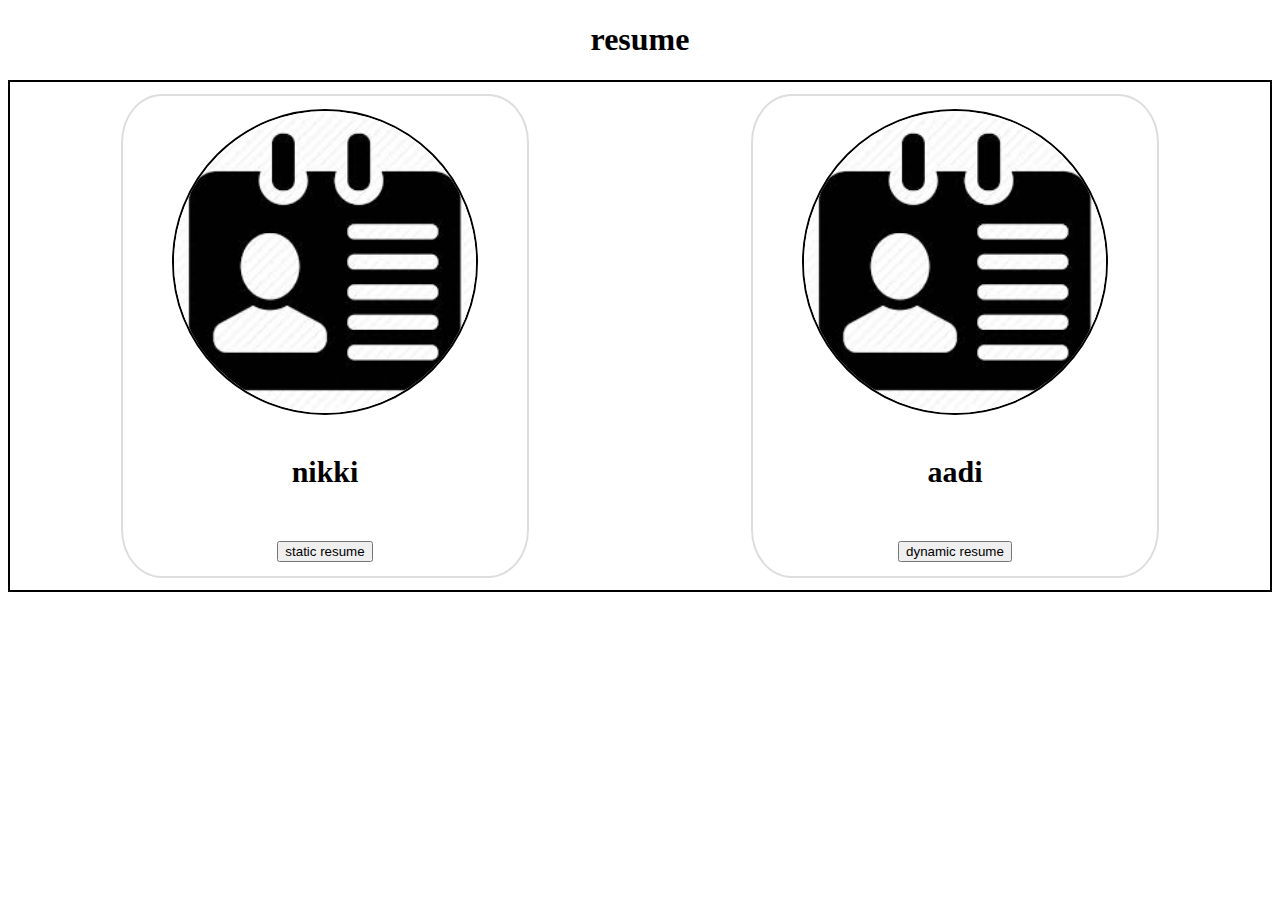
<file: index.html>
<!DOCTYPE html>
<html lang="en" dir="ltr">
  <head>
    <meta charset="utf-8">
    <title></title>
    <meta name="viewport" content="width=device-width,initial-scale=1.0">
    <link rel="stylesheet" href="index.css">
  </head>
  <body>
    <h1 style="text-align:center">resume</h1>
<div class="main">
  <div class="left">
    <img src="profile.png" alt="display picture">
    <h4>nikki</h4>
    <button onclick="window.location='static.html'">static resume</button>
  </div>
  <div class="right">
    <img src="profile.png" alt="display picture">
    <h4>aadi</h4>
    <button  onclick="window.location='dynamic.html'">dynamic resume</button>
  </div>
</div>
  </body>
</html>
</file>
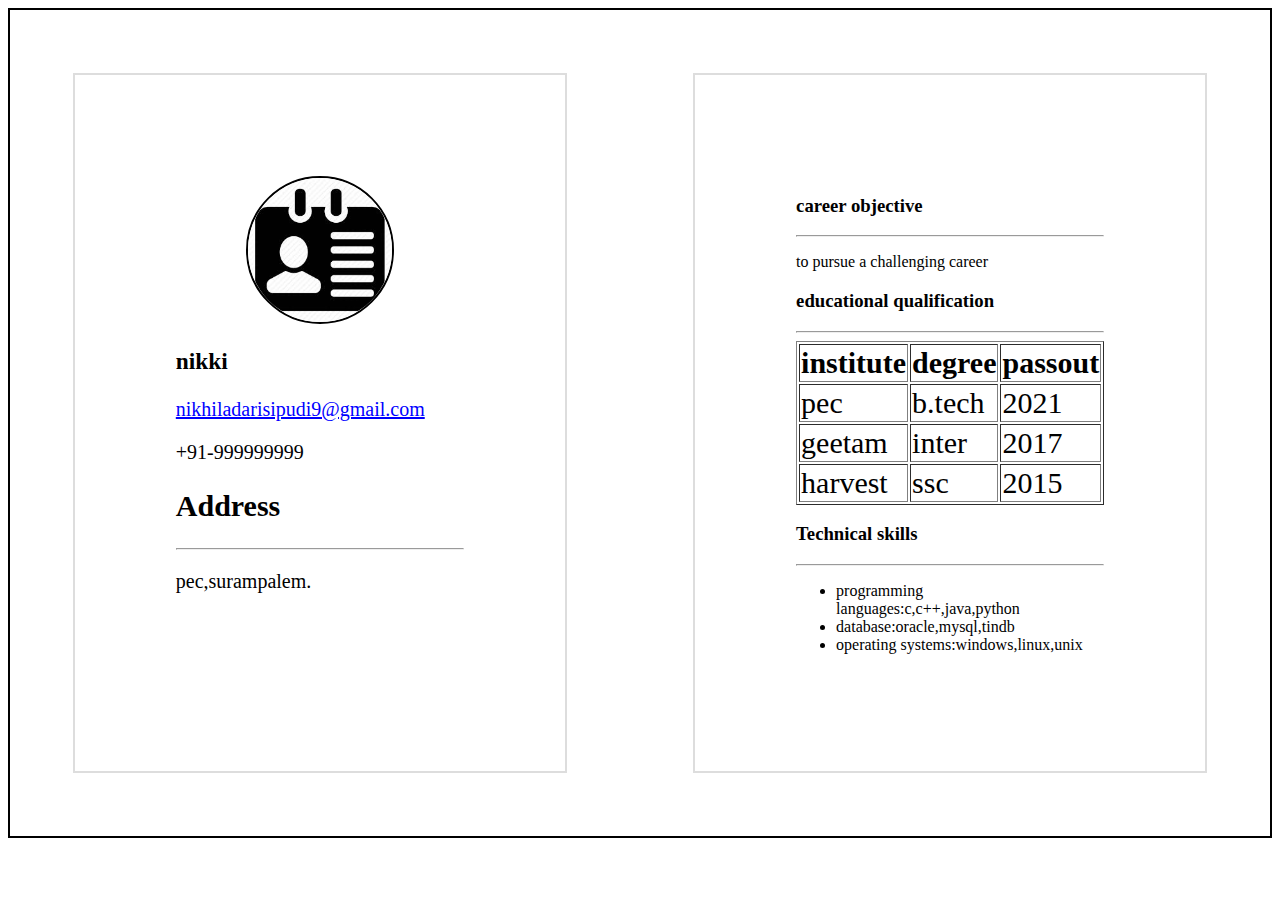
<file: dynamic.html>
<!DOCTYPE html>
<html lang="en" dir="ltr">
  <head>
    <meta charset="utf-8">
    <title>dynamic resume</title>
    <meta name = "viewport" content="width=device-width,initial-scale=1.0">
    <link rel="stylesheet" href="dynamic.css">
  </head>
  <body>
    <div class="parent">
      <div class="leftchild">

      </div>
      <div class="rightchild">

      </div>

    </div>
    <script type="text/javascript" src="main.js">

    </script>
  </body>
</html>
</file>
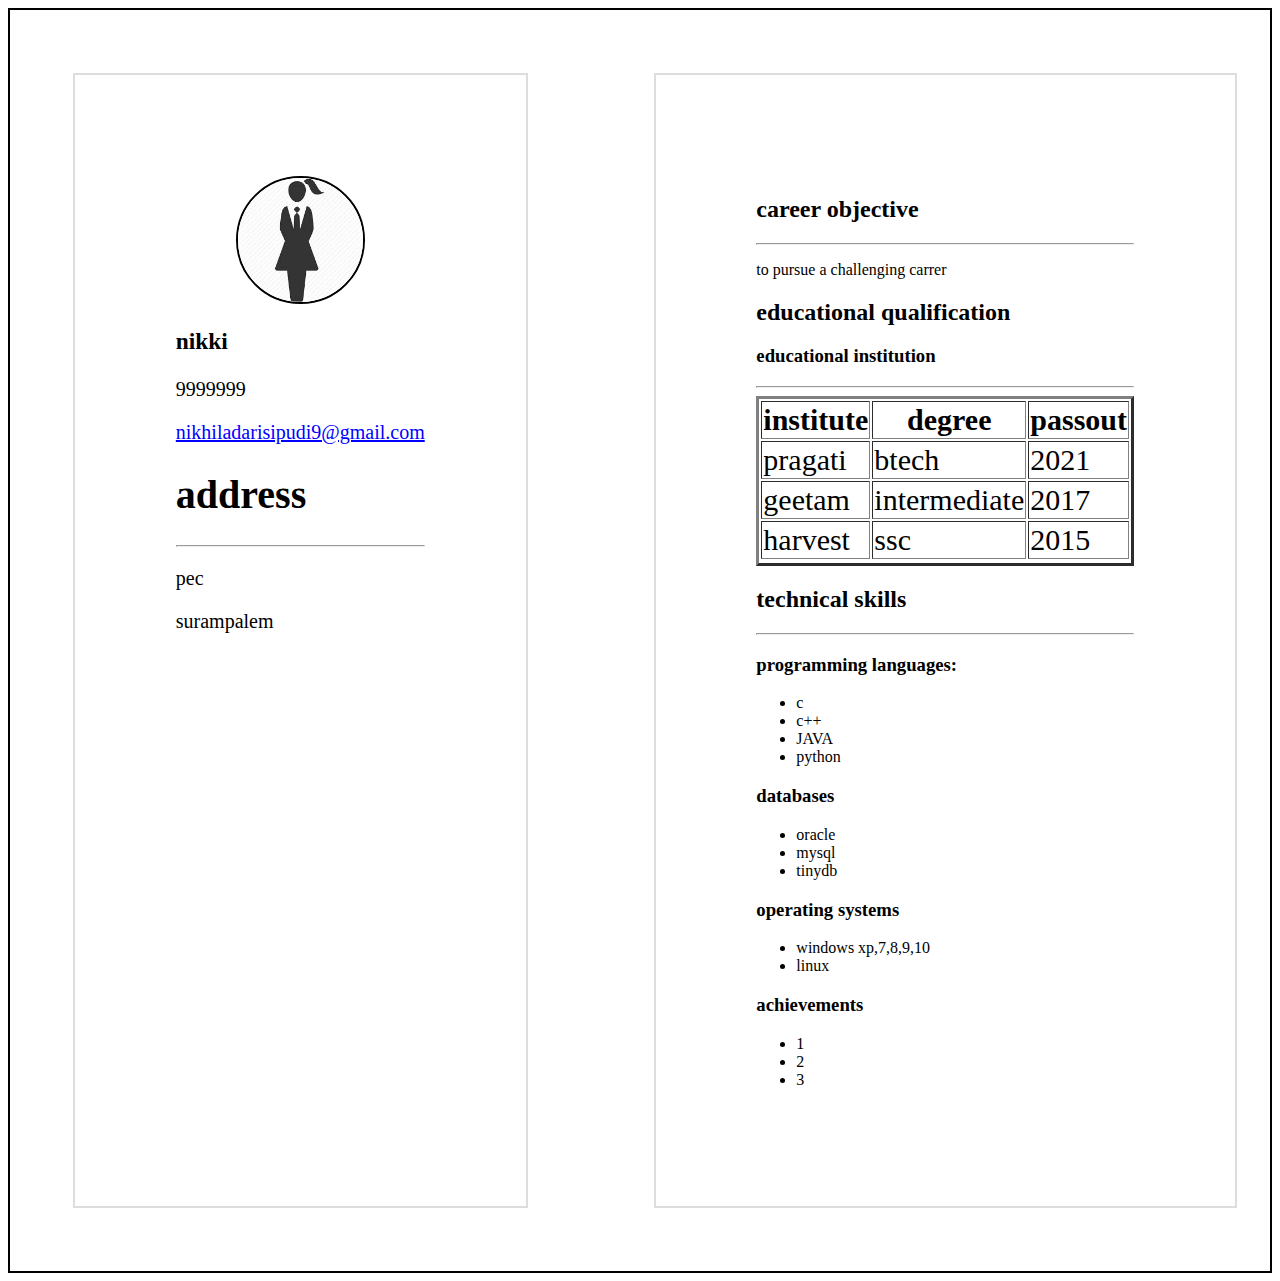
<file: static.html>
<!DOCTYPE html>
<html lang="en" dir="ltr">
  <head>
    <meta charset="utf-8">
    <title>resume</title>
 <link rel="stylesheet" href="static.css">
 <meta name="viewport" content="width=device-width, intial-scale=1.0">
  </head>
  <body>
    <div class="parent">
      <div class="leftchild">
        <img src="profile1.png"alt="display picture">
        <h3>nikki</h3>
        <p>9999999</p>
        <a href="mailto:nikhiladarisipudi9@gmail.com">nikhiladarisipudi9@gmail.com</a>
        <h1>address</h1>
        <hr>
        <p>pec</p>
        <p>surampalem</p>
      </div>
      <div class="rightchild">
        <h2>career objective</h2>
        <hr>
        <p>to pursue a challenging carrer</p>
        <h2>educational qualification</h2>
        <h3>educational institution</h3>
        <hr>
        <div class="table1">
        <table border="3">
          <tr>
            <th>institute</th>
            <th>degree</th>
            <th>passout</th>
            </tr>

            <tr>
              <td>pragati</td>
              <td>btech</td>
              <td>2021</td>
              </tr>
              <tr>
                <td>geetam</td>
                <td>intermediate</td>
                <td>2017</td>
                </tr>
                <tr>
                  <td>harvest</td>
                  <td>ssc</td>
                  <td>2015</td>
                  <tr>
              </table>
            </div>
              <h2>technical skills</h2>
              <hr>
              <h3>programming languages:</h3>
              <ul>
                <li>c</li>
                <li>c++</li>
                <li>JAVA</li>
                <li>python</li>
                </ul>
                <h3>databases</h3>
                <ul>
                  <li>oracle</li>
                  <li>mysql</li>
                  <li>tinydb</li>
                  </ul>
                  <h3>operating systems</h3>
                  <ul>
                    <li>windows xp,7,8,9,10</li>
                    <li>linux</li>
                    </ul>
                    <h3>achievements</h3>
                  <ul>
                    <li>1</li>
                    <li>2</li>
                    <li>3</li>
                  </ul>



        </div>
    </div>
    </body>
</html>
</file>
<file: index.css>
.main{
  border:2px solid black;
  display:flex;
  flex-direction: row;
  justify-content:space-around;
}
.left{
  border:2px solid #ddd;
  padding:1%;
  margin:1%;
  width:30%;
  height:40%;
  text-align: center;
  font-size: 30px;
  border-radius: 10%;
}
.left img{
  width:80%;
  display:block;
  margin-left: auto;
  margin-right: auto;
  border-radius: 50%;
  border:2px solid black;
}
button{
  height:30%;

}
.right{
  border:2px solid #ddd;
  padding:1%;
  margin:1%;
  width:30%;
  height:40%;
  text-align: center;
  font-size: 30px;
  border-radius: 10%;
}
.right img{
  width:80%;
  display:block;
  margin-left: auto;
  margin-right: auto;
  border-radius: 50%;
  border:2px solid black;
}
</file>
<file: dynamic.css>
.parent{
  border:2px solid black;
  display: flex;
  flex-direction: row;
}
table {
  width: 90%;
  font-size: 30px;
}
.leftchild{
border:2px solid #ddd;
  margin: 5%;
  padding: 8%;
  width: 50%;
  font-size: 20px;
}
a{
  color: blue;
}
h1,p{
  color: black;
}
.leftchild img{
  width: 50%;
  display: block;
  margin-left: auto;
  margin-right: auto;
  border-radius: 50%;
  border:2px solid black;
}
.rightchild{
  border:2px solid #ddd;
  width: 50%;
  padding:8%;
  margin: 5%;
}
@media only screen and (min-width: 320px) and (max-width: 480px){
  .parent{
    border:2px solid black;
    display: flex;
    flex-direction: column;
  }
  table {
    width: 90%;
    font-size: 30px;
  }
  .table1{
    overflow-x: auto;
  }
  a{
    word-wrap: break-word;
  }
  .leftchild{
  border:10px solid #ddd;
    margin: 1%;
    padding: 2%;
    width: 90%;
    font-size: 20px;
    background-color:#C1E8EC;
  }
  a{
    color: blue;
  }
  h1,p{
    color: black;
  }
  .leftchild img{
    width: 50%;
    display: block;
    margin-left: auto;
    margin-right: auto;
    border-radius: 50%;
    border:10px solid black;
  }
  .rightchild{
    border:10px solid #ddd;
    width: 90%;
    padding:2%;
    margin: 1%;
    background-color:#A7DFE5;
    font-size:20px;
  }
}
</file>
<file: static.css>
.parent{
  border:2px solid black;
  display: flex;
  flex-direction: row;
}
table {
  width: 90%;
  font-size: 30px;
}
.leftchild{
border:2px solid #ddd;
  margin: 5%;
  padding: 8%;
  width: 50%;
  font-size: 20px;
}
a{
  color: blue;
}
h1,p{
  color: black;
}
.leftchild img{
  width: 50%;
  display: block;
  margin-left: auto;
  margin-right: auto;
  border-radius: 50%;
  border:2px solid black;
}
.rightchild{
  border:2px solid #ddd;
  width: 50%;
  padding:8%;
  margin: 5%;
}
@media only screen and (min-width: 320px) and (max-width: 480px){
  .parent{
    border:2px solid black;
    display: flex;
    flex-direction: column;
  }
  table {
    width: 90%;
    font-size: 30px;
  }
  .table1{
    overflow-x: auto;
  }
  a{
    word-wrap: break-word;
  }
  .leftchild{
  border:10px solid #ddd;
    margin: 1%;
    padding: 2%;
    width: 90%;
    font-size: 20px;
    background-color:#C1E8EC;
  }
  a{
    color: blue;
  }
  h1,p{
    color: black;
  }
  .leftchild img{
    width: 50%;
    display: block;
    margin-left: auto;
    margin-right: auto;
    border-radius: 50%;
    border:10px solid black;
  }
  .rightchild{
    border:10px solid #ddd;
    width: 90%;
    padding:2%;
    margin: 1%;
    background-color:#A7DFE5;
    font-size:20px;
  }
}
</file>
